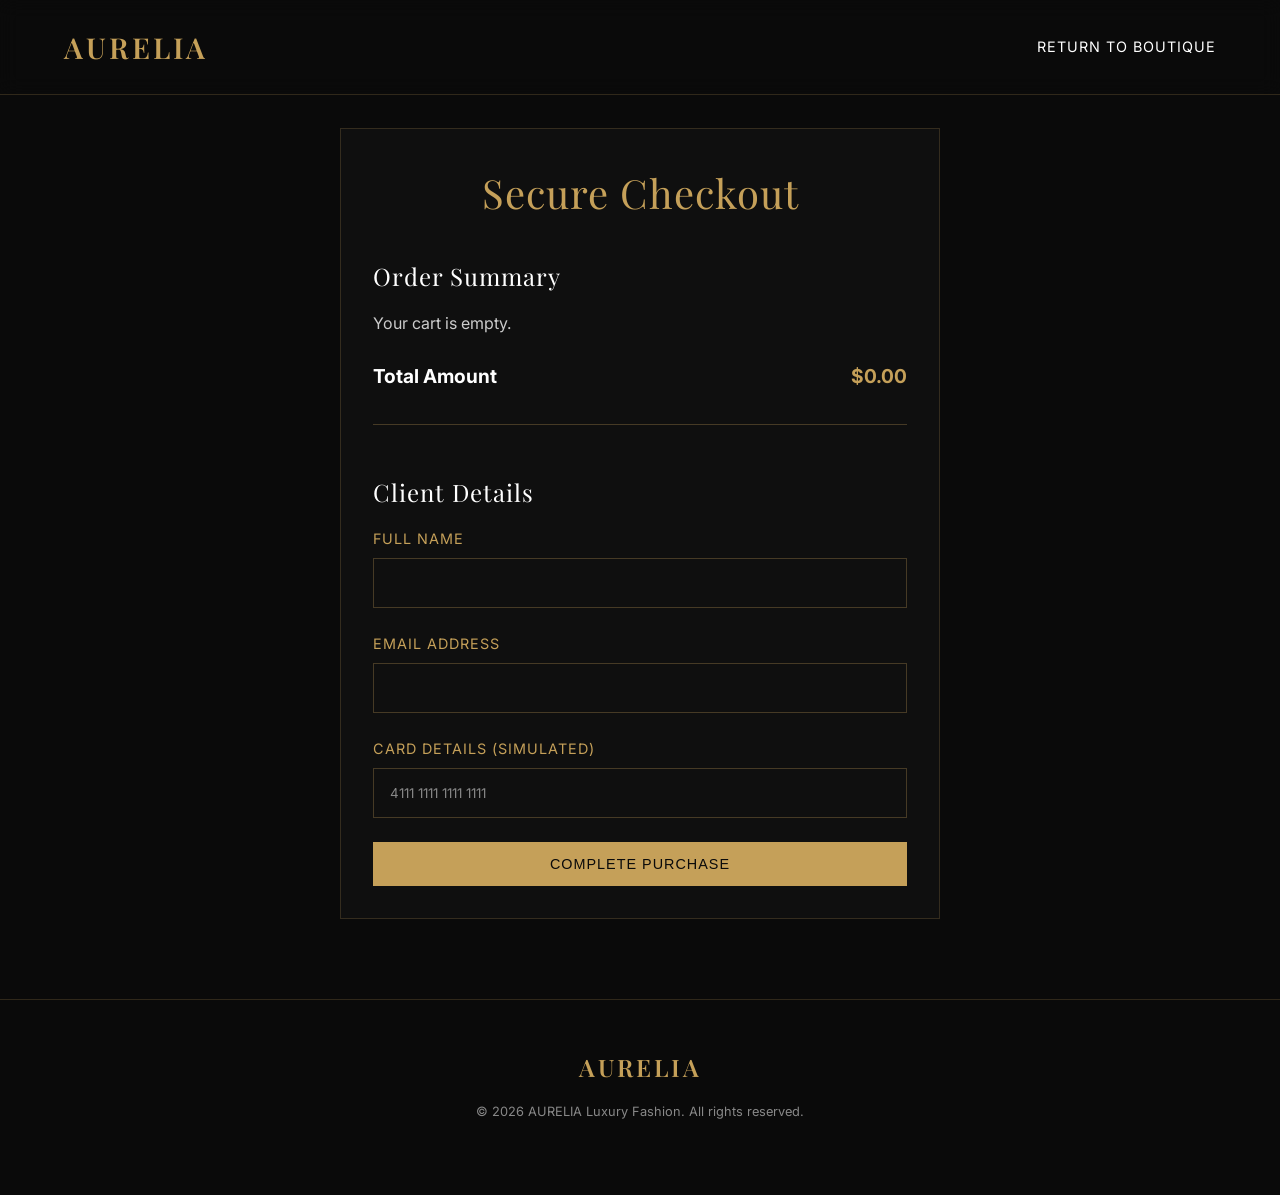
<file: checkout.html>
<!DOCTYPE html>
<html lang="en">
<head>
    <meta charset="UTF-8">
    <meta name="viewport" content="width=device-width, initial-scale=1.0">
    <title>Checkout | AURELIA</title>
    <link href="https://fonts.googleapis.com/css2?family=Inter:wght@300;400;600&family=Playfair+Display:wght@400;600&display=swap" rel="stylesheet">
    <link rel="stylesheet" href="style.css">
</head>
<body>

    <!-- Header & Navigation -->
    <header>
        <a href="index.html" class="logo">AURELIA</a>
        <ul class="nav-links">
            <li><a href="index.html">Return to Boutique</a></li>
        </ul>
    </header>

    <!-- Checkout Section -->
    <section class="form-container fade-in checkout-container">
        <h2 style="color: var(--champagne); text-align: center; margin-bottom: 2rem;">Secure Checkout</h2>
        
        <div style="margin-bottom: 3rem; border-bottom: 1px solid rgba(197, 160, 89, 0.3); padding-bottom: 2rem;">
            <h3 style="margin-bottom: 1rem;">Order Summary</h3>
            <div id="checkoutCartItems">
                <!-- Injected by JS, we will just use the cart items already in localStorage -->
            </div>
            <div style="display: flex; justify-content: space-between; font-weight: bold; font-size: 1.2rem; margin-top: 1rem;">
                <span>Total Amount</span>
                <span id="checkoutTotal" style="color: var(--champagne);">$0.00</span>
            </div>
        </div>

        <div>
            <h3 style="margin-bottom: 1rem;">Client Details</h3>
            <div class="form-group">
                <label for="checkoutName">Full Name</label>
                <input type="text" id="checkoutName" required>
            </div>
            <div class="form-group">
                <label for="checkoutEmail">Email Address</label>
                <input type="email" id="checkoutEmail" required>
            </div>
            <div class="form-group">
                <label for="checkoutCard">Card Details (Simulated)</label>
                <input type="text" id="checkoutCard" placeholder="**** **** **** ****" value="4111 1111 1111 1111" disabled style="color: #888;">
            </div>
            <button id="checkoutBtn" class="btn-primary" style="width: 100%;">Complete Purchase</button>
        </div>
    </section>

    <!-- Footer -->
    <footer>
        <span class="logo">AURELIA</span>
        <p>&copy; 2026 AURELIA Luxury Fashion. All rights reserved.</p>
    </footer>

    <script src="script.js"></script>
    <script>
        // Custom script just for checkout summary injection
        document.addEventListener('DOMContentLoaded', () => {
            const checkoutItemsContainer = document.getElementById('checkoutCartItems');
            const checkoutTotal = document.getElementById('checkoutTotal');
            
            if (cart.length === 0) {
                checkoutItemsContainer.innerHTML = '<p>Your cart is empty.</p>';
            } else {
                let total = 0;
                cart.forEach(item => {
                    total += item.price * item.quantity;
                    const el = document.createElement('div');
                    el.style.display = 'flex';
                    el.style.justifyContent = 'space-between';
                    el.style.marginBottom = '0.5rem';
                    el.innerHTML = `<span>${item.name} (x${item.quantity})</span> <span>$${(item.price * item.quantity).toFixed(2)}</span>`;
                    checkoutItemsContainer.appendChild(el);
                });
                checkoutTotal.textContent = `$${total.toFixed(2)}`;
            }
        });
    </script>
</body>
</html>
</file>
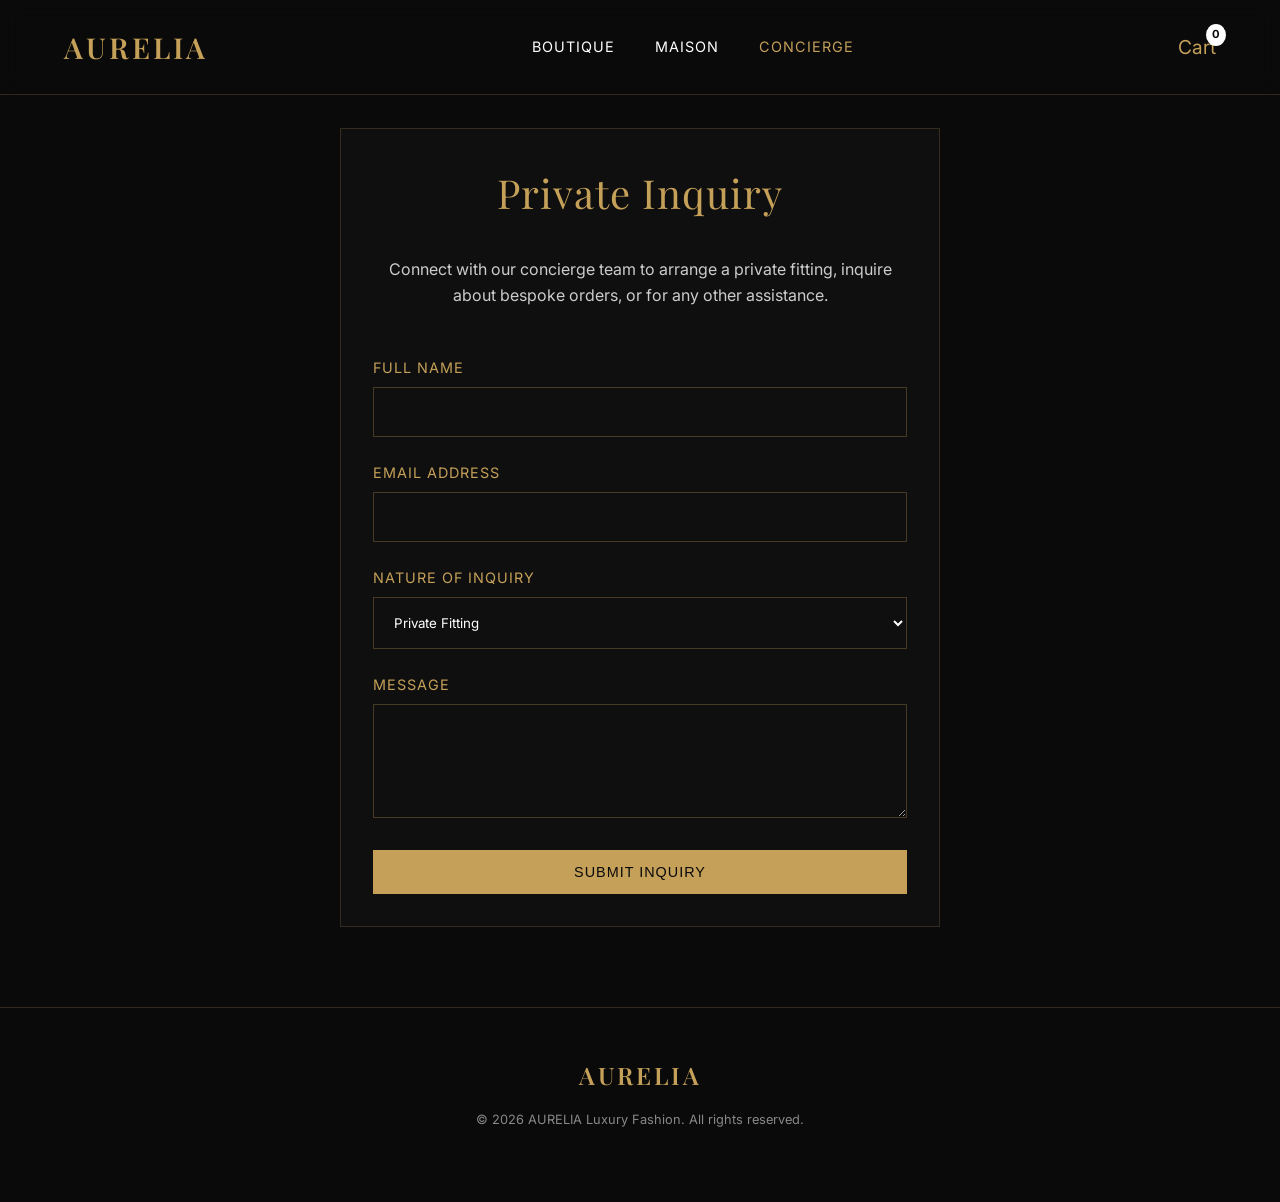
<file: contact.html>
<!DOCTYPE html>
<html lang="en">
<head>
    <meta charset="UTF-8">
    <meta name="viewport" content="width=device-width, initial-scale=1.0">
    <title>Concierge | AURELIA</title>
    <link href="https://fonts.googleapis.com/css2?family=Inter:wght@300;400;600&family=Playfair+Display:wght@400;600&display=swap" rel="stylesheet">
    <link rel="stylesheet" href="style.css">
</head>
<body>

    <!-- Header & Navigation -->
    <header>
        <a href="index.html" class="logo">AURELIA</a>
        <ul class="nav-links">
            <li><a href="index.html">Boutique</a></li>
            <li><a href="about.html">Maison</a></li>
            <li><a href="contact.html" style="color: var(--champagne);">Concierge</a></li>
        </ul>
        <div class="cart-icon" id="cartIcon">
            Cart <span class="cart-count" id="cartCount">0</span>
        </div>
    </header>

    <!-- Slide-out Cart Drawer -->
    <div class="cart-drawer" id="cartDrawer">
        <!-- Content injected by JS -->
        <div class="cart-header">
            <h2>Your Selection</h2>
            <button class="close-cart" id="closeCart">&times;</button>
        </div>
        <div class="cart-items" id="cartItems"></div>
        <div class="cart-footer">
            <div class="cart-total">
                <span>Total</span>
                <span id="cartTotal">$0.00</span>
            </div>
            <a href="checkout.html" class="btn-primary" style="display:block; text-align:center;">Proceed to Checkout</a>
        </div>
    </div>

    <!-- Contact Form Section -->
    <section class="form-container fade-in">
        <h2 style="color: var(--champagne); text-align: center; margin-bottom: 2rem;">Private Inquiry</h2>
        <p style="text-align: center; margin-bottom: 3rem;">Connect with our concierge team to arrange a private fitting, inquire about bespoke orders, or for any other assistance.</p>
        
        <form id="contactForm">
            <div class="form-group">
                <label for="name">Full Name</label>
                <input type="text" id="name" name="name" required>
            </div>
            <div class="form-group">
                <label for="email">Email Address</label>
                <input type="email" id="email" name="email" required>
            </div>
            <div class="form-group">
                <label for="inquiry_type">Nature of Inquiry</label>
                <select id="inquiry_type" name="inquiry_type">
                    <option value="private_fitting">Private Fitting</option>
                    <option value="bespoke_order">Bespoke Order</option>
                    <option value="product_details">Product Details</option>
                    <option value="other">Other</option>
                </select>
            </div>
            <div class="form-group">
                <label for="message">Message</label>
                <textarea id="message" name="message" rows="5" required></textarea>
            </div>
            <button type="submit" class="btn-primary" style="width: 100%;">Submit Inquiry</button>
        </form>
    </section>

    <!-- Footer -->
    <footer>
        <span class="logo">AURELIA</span>
        <p>&copy; 2026 AURELIA Luxury Fashion. All rights reserved.</p>
    </footer>

    <script src="script.js"></script>
</body>
</html>
</file>
<file: style.css>
/* AURELIA Luxury Fashion - Global Stylesheet */

:root {
    --obsidian: #0A0A0A;
    --champagne: #C5A059;
    --pure-white: #FFFFFF;
    --off-white: #F8F8F8;
    --gray-light: #E0E0E0;
    --gray-dark: #333333;
    --font-primary: 'Inter', sans-serif;
    --font-serif: 'Playfair Display', serif;
}

* {
    margin: 0;
    padding: 0;
    box-sizing: border-box;
}

body {
    font-family: var(--font-primary);
    background-color: var(--obsidian);
    color: var(--pure-white);
    line-height: 1.6;
    overflow-x: hidden;
}

/* Typography */
h1, h2, h3, h4, h5, h6 {
    font-family: var(--font-serif);
    font-weight: 400;
    letter-spacing: 1px;
}

h1 { font-size: 3rem; margin-bottom: 1rem; }
h2 { font-size: 2.5rem; margin-bottom: 1.5rem; }
h3 { font-size: 1.5rem; margin-bottom: 1rem; }
p { font-size: 1rem; margin-bottom: 1.5rem; color: #ccc; }
a { color: var(--pure-white); text-decoration: none; transition: color 0.3s ease; }
a:hover { color: var(--champagne); }

/* Glassmorphism Header */
header {
    position: fixed;
    top: 0;
    width: 100%;
    z-index: 100;
    background: rgba(10, 10, 10, 0.7);
    backdrop-filter: blur(10px);
    -webkit-backdrop-filter: blur(10px);
    border-bottom: 1px solid rgba(197, 160, 89, 0.2);
    padding: 1.5rem 5%;
    display: flex;
    justify-content: space-between;
    align-items: center;
    transition: background 0.3s ease;
}

header.scrolled {
    background: rgba(10, 10, 10, 0.95);
}

.logo {
    font-family: var(--font-serif);
    font-size: 1.8rem;
    font-weight: 600;
    letter-spacing: 3px;
    color: var(--champagne);
}

.nav-links {
    list-style: none;
    display: flex;
    gap: 2.5rem;
}

.nav-links li a {
    font-size: 0.9rem;
    text-transform: uppercase;
    letter-spacing: 1px;
}

.cart-icon {
    cursor: pointer;
    font-size: 1.2rem;
    position: relative;
    color: var(--champagne);
}

.cart-count {
    position: absolute;
    top: -8px;
    right: -10px;
    background-color: var(--pure-white);
    color: var(--obsidian);
    font-size: 0.7rem;
    font-weight: bold;
    padding: 2px 6px;
    border-radius: 50%;
}

/* Button Styles */
.btn-primary {
    display: inline-block;
    background-color: var(--champagne);
    color: var(--obsidian);
    padding: 0.8rem 2rem;
    font-size: 0.9rem;
    text-transform: uppercase;
    letter-spacing: 1px;
    border: 1px solid var(--champagne);
    cursor: pointer;
    transition: all 0.3s ease;
}

.btn-primary:hover {
    background-color: transparent;
    color: var(--champagne);
}

.btn-outline {
    display: inline-block;
    background-color: transparent;
    color: var(--champagne);
    padding: 0.8rem 2rem;
    font-size: 0.9rem;
    text-transform: uppercase;
    letter-spacing: 1px;
    border: 1px solid var(--champagne);
    cursor: pointer;
    transition: all 0.3s ease;
}

.btn-outline:hover {
    background-color: var(--champagne);
    color: var(--obsidian);
}

/* Hero Section */
.hero {
    height: 100vh;
    display: flex;
    align-items: center;
    justify-content: center;
    text-align: center;
    padding: 0 5%;
    background: linear-gradient(rgba(10, 10, 10, 0.4), rgba(10, 10, 10, 0.8)), url('assets/images/velvet_gown.png') no-repeat center center/cover;
}

.hero-content h1 {
    font-size: 4rem;
    color: var(--pure-white);
    margin-bottom: 1rem;
    animation: fadeInDown 1s ease;
}

.hero-content p {
    font-size: 1.2rem;
    color: var(--off-white);
    max-width: 600px;
    margin: 0 auto 2rem auto;
    animation: fadeInUp 1s ease 0.3s both;
}

/* Product Grid */
.collection {
    padding: 5rem 5%;
    text-align: center;
}

.collection h2 {
    color: var(--champagne);
    margin-bottom: 3rem;
}

.product-grid {
    display: grid;
    grid-template-columns: repeat(auto-fit, minmax(300px, 1fr));
    gap: 3rem;
}

.product-card {
    background-color: rgba(255, 255, 255, 0.03);
    padding: 1.5rem;
    border: 1px solid rgba(197, 160, 89, 0.1);
    transition: transform 0.3s ease, box-shadow 0.3s ease;
    text-align: left;
}

.product-card:hover {
    transform: translateY(-10px);
    box-shadow: 0 10px 30px rgba(0, 0, 0, 0.5);
    border-color: rgba(197, 160, 89, 0.5);
}

.product-image {
    width: 100%;
    height: 400px;
    object-fit: cover;
    margin-bottom: 1.5rem;
    filter: grayscale(20%);
    transition: filter 0.3s ease;
}

.product-card:hover .product-image {
    filter: grayscale(0%);
}

.product-title {
    font-size: 1.2rem;
    color: var(--pure-white);
    margin-bottom: 0.5rem;
}

.product-price {
    font-size: 1rem;
    color: var(--champagne);
    margin-bottom: 1rem;
    font-weight: bold;
}

/* Slide-out Cart Drawer */
.cart-drawer {
    position: fixed;
    top: 0;
    right: -400px;
    width: 400px;
    height: 100vh;
    background-color: var(--obsidian);
    border-left: 1px solid var(--champagne);
    z-index: 200;
    transition: right 0.4s cubic-bezier(0.77, 0, 0.175, 1);
    padding: 2rem;
    display: flex;
    flex-direction: column;
}

.cart-drawer.open {
    right: 0;
}

.cart-header {
    display: flex;
    justify-content: space-between;
    align-items: center;
    margin-bottom: 2rem;
    border-bottom: 1px solid rgba(197, 160, 89, 0.3);
    padding-bottom: 1rem;
}

.cart-header h2 {
    margin: 0;
    color: var(--champagne);
}

.close-cart {
    background: none;
    border: none;
    color: var(--pure-white);
    font-size: 1.5rem;
    cursor: pointer;
}

.cart-items {
    flex: 1;
    overflow-y: auto;
}

.cart-item {
    display: flex;
    align-items: center;
    gap: 1rem;
    margin-bottom: 1.5rem;
}

.cart-item-img {
    width: 60px;
    height: 80px;
    object-fit: cover;
}

.cart-item-details h4 {
    font-size: 1rem;
    margin-bottom: 0.2rem;
}

.cart-item-details p {
    margin: 0;
    font-size: 0.9rem;
    color: var(--champagne);
}

.cart-footer {
    border-top: 1px solid rgba(197, 160, 89, 0.3);
    padding-top: 1.5rem;
    margin-top: 1rem;
}

.cart-total {
    display: flex;
    justify-content: space-between;
    font-size: 1.2rem;
    font-weight: bold;
    margin-bottom: 1rem;
}

/* AI Concierge Chat UI */
.chat-fab {
    position: fixed;
    bottom: 30px;
    right: 30px;
    width: 60px;
    height: 60px;
    background-color: var(--obsidian);
    border: 2px solid var(--champagne);
    border-radius: 50%;
    display: flex;
    align-items: center;
    justify-content: center;
    cursor: pointer;
    z-index: 150;
    box-shadow: 0 4px 15px rgba(0, 0, 0, 0.5);
    transition: transform 0.3s ease;
}

.chat-fab:hover {
    transform: scale(1.1);
}

.chat-fab svg {
    fill: var(--champagne);
    width: 30px;
    height: 30px;
}

.chat-window {
    position: fixed;
    bottom: 100px;
    right: 30px;
    width: 350px;
    height: 450px;
    background-color: rgba(10, 10, 10, 0.95);
    border: 1px solid var(--champagne);
    border-radius: 10px;
    display: flex;
    flex-direction: column;
    z-index: 150;
    opacity: 0;
    pointer-events: none;
    transform: translateY(20px);
    transition: all 0.3s ease;
    box-shadow: 0 10px 30px rgba(0, 0, 0, 0.8);
    backdrop-filter: blur(10px);
}

.chat-window.open {
    opacity: 1;
    pointer-events: all;
    transform: translateY(0);
}

.chat-header {
    padding: 1rem;
    background-color: var(--obsidian);
    border-bottom: 1px solid var(--champagne);
    border-top-left-radius: 10px;
    border-top-right-radius: 10px;
    display: flex;
    justify-content: space-between;
    align-items: center;
}

.chat-header h3 {
    margin: 0;
    font-size: 1.1rem;
    color: var(--champagne);
}

.close-chat {
    background: none;
    border: none;
    color: var(--pure-white);
    font-size: 1.2rem;
    cursor: pointer;
}

.chat-messages {
    flex: 1;
    padding: 1rem;
    overflow-y: auto;
    display: flex;
    flex-direction: column;
    gap: 1rem;
}

.message {
    max-width: 80%;
    padding: 0.8rem 1rem;
    border-radius: 10px;
    font-size: 0.9rem;
    line-height: 1.4;
}

.message.bot {
    align-self: flex-start;
    background-color: rgba(197, 160, 89, 0.1);
    border: 1px solid rgba(197, 160, 89, 0.3);
    color: var(--pure-white);
}

.message.user {
    align-self: flex-end;
    background-color: var(--champagne);
    color: var(--obsidian);
}

.chat-input {
    padding: 1rem;
    border-top: 1px solid rgba(197, 160, 89, 0.3);
    display: flex;
    gap: 0.5rem;
}

.chat-input input {
    flex: 1;
    background: transparent;
    border: 1px solid rgba(197, 160, 89, 0.5);
    padding: 0.8rem;
    color: var(--pure-white);
    border-radius: 5px;
    outline: none;
}

.chat-input input:focus {
    border-color: var(--champagne);
}

.chat-input button {
    background-color: var(--champagne);
    border: none;
    color: var(--obsidian);
    padding: 0 1rem;
    border-radius: 5px;
    cursor: pointer;
    font-weight: bold;
}

/* Forms (Contact & Checkout) */
.form-container {
    max-width: 600px;
    margin: 8rem auto 4rem auto;
    padding: 2rem;
    background-color: rgba(255, 255, 255, 0.02);
    border: 1px solid rgba(197, 160, 89, 0.2);
}

.form-group {
    margin-bottom: 1.5rem;
}

.form-group label {
    display: block;
    margin-bottom: 0.5rem;
    color: var(--champagne);
    font-size: 0.9rem;
    text-transform: uppercase;
    letter-spacing: 1px;
}

.form-group input, .form-group textarea, .form-group select {
    width: 100%;
    padding: 1rem;
    background-color: transparent;
    border: 1px solid rgba(197, 160, 89, 0.3);
    color: var(--pure-white);
    font-family: var(--font-primary);
}

.form-group input:focus, .form-group textarea:focus, .form-group select:focus {
    outline: none;
    border-color: var(--champagne);
}

/* Animations */
.fade-in {
    opacity: 0;
    transform: translateY(30px);
    transition: opacity 0.8s ease, transform 0.8s ease;
}

.fade-in.visible {
    opacity: 1;
    transform: translateY(0);
}

@keyframes fadeInDown {
    from { opacity: 0; transform: translateY(-30px); }
    to { opacity: 1; transform: translateY(0); }
}

@keyframes fadeInUp {
    from { opacity: 0; transform: translateY(30px); }
    to { opacity: 1; transform: translateY(0); }
}

/* Footer */
footer {
    text-align: center;
    padding: 3rem 5%;
    border-top: 1px solid rgba(197, 160, 89, 0.2);
    margin-top: 5rem;
}

footer .logo {
    font-size: 1.5rem;
    margin-bottom: 1rem;
    display: block;
}

footer p {
    font-size: 0.8rem;
    color: #888;
}

/* Responsive */
@media (max-width: 768px) {
    .nav-links { display: none; }
    .hero-content h1 { font-size: 2.5rem; }
    .cart-drawer { width: 100%; right: -100%; }
    .chat-window { width: calc(100% - 40px); right: 20px; bottom: 100px; }
}
</file>
